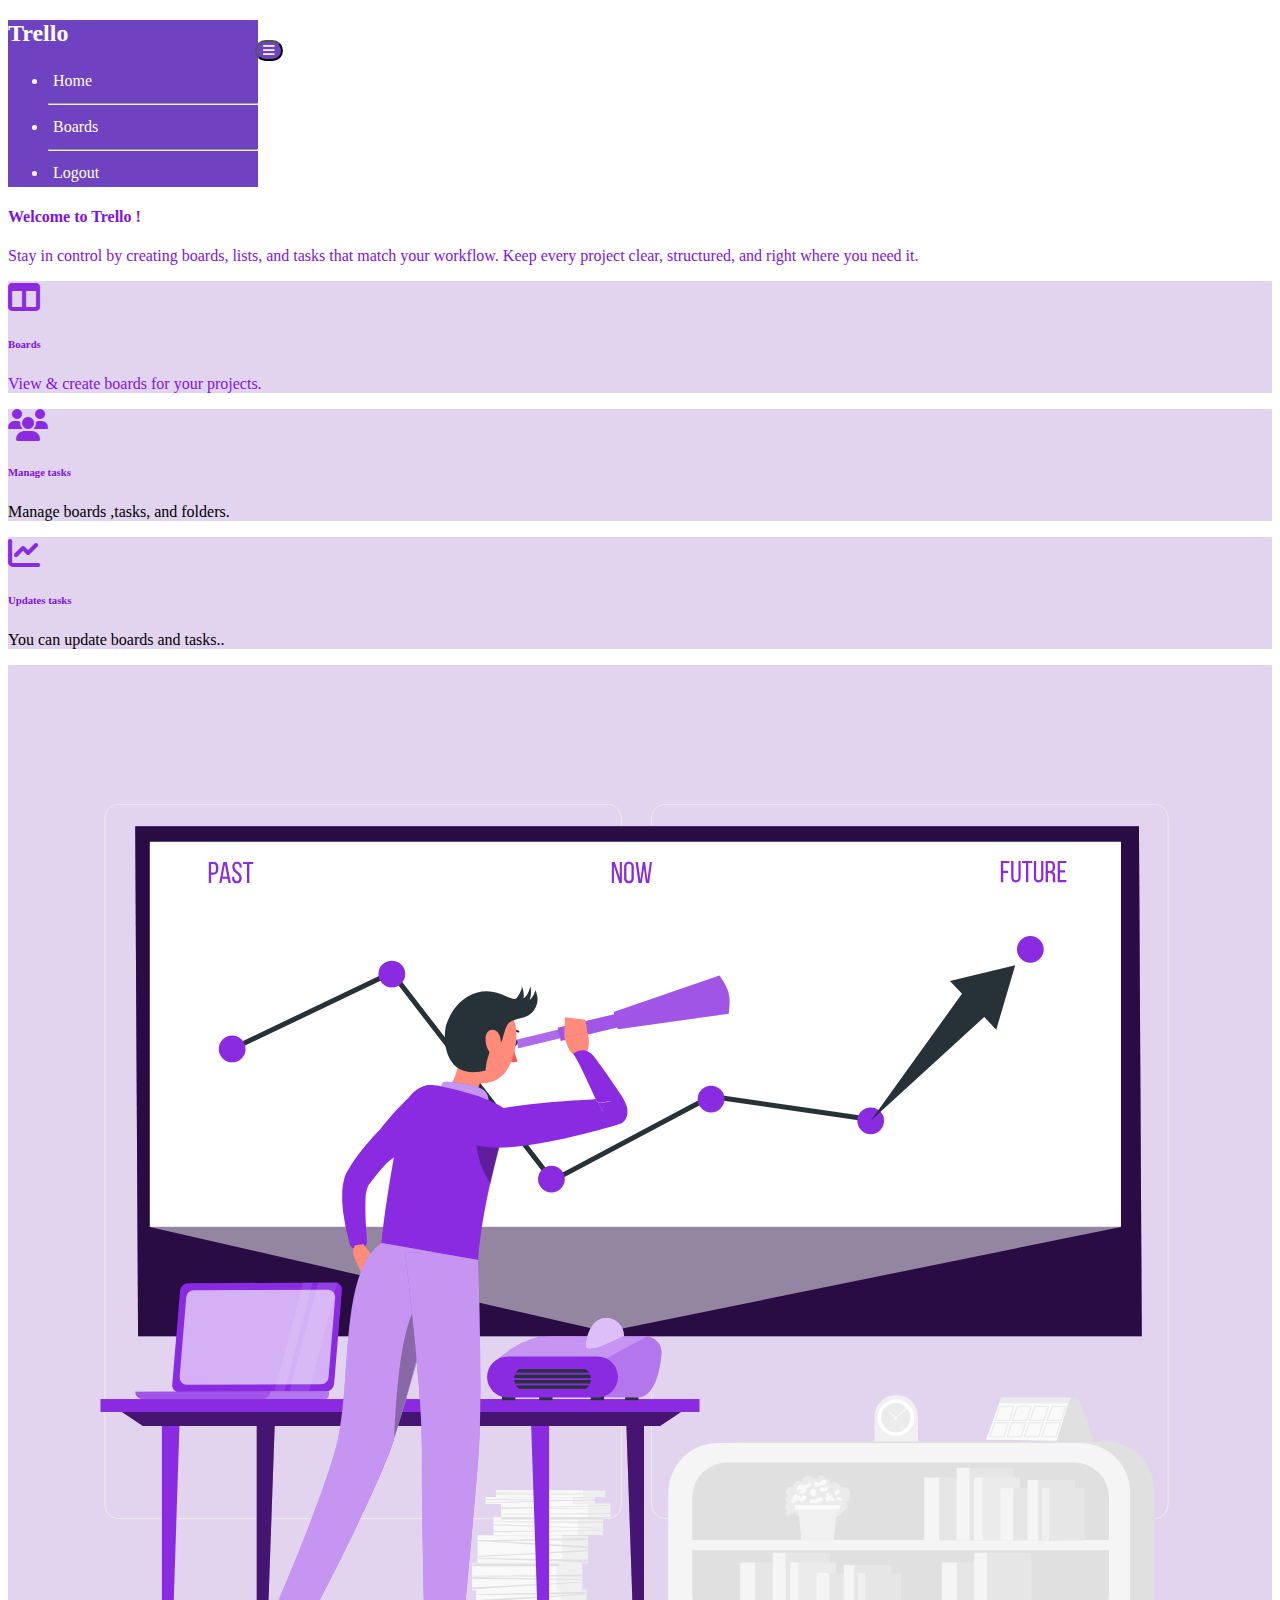
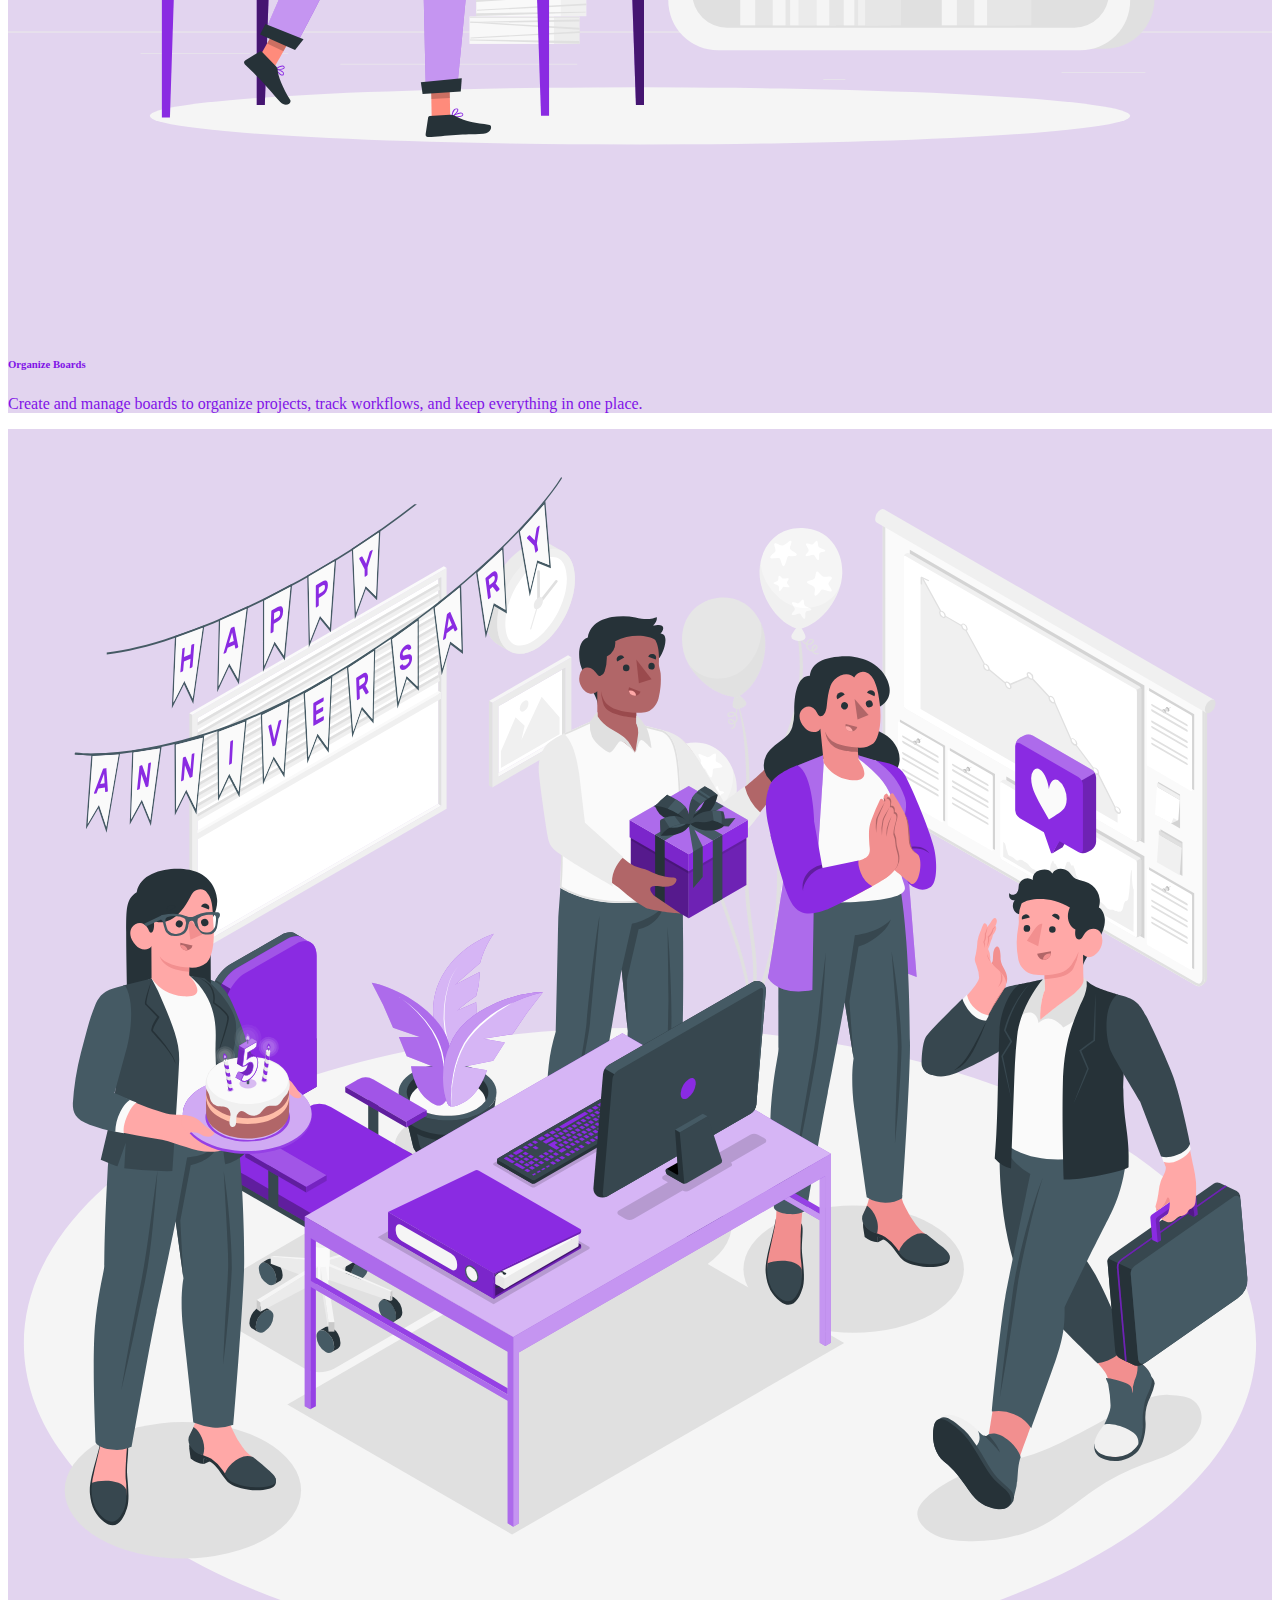
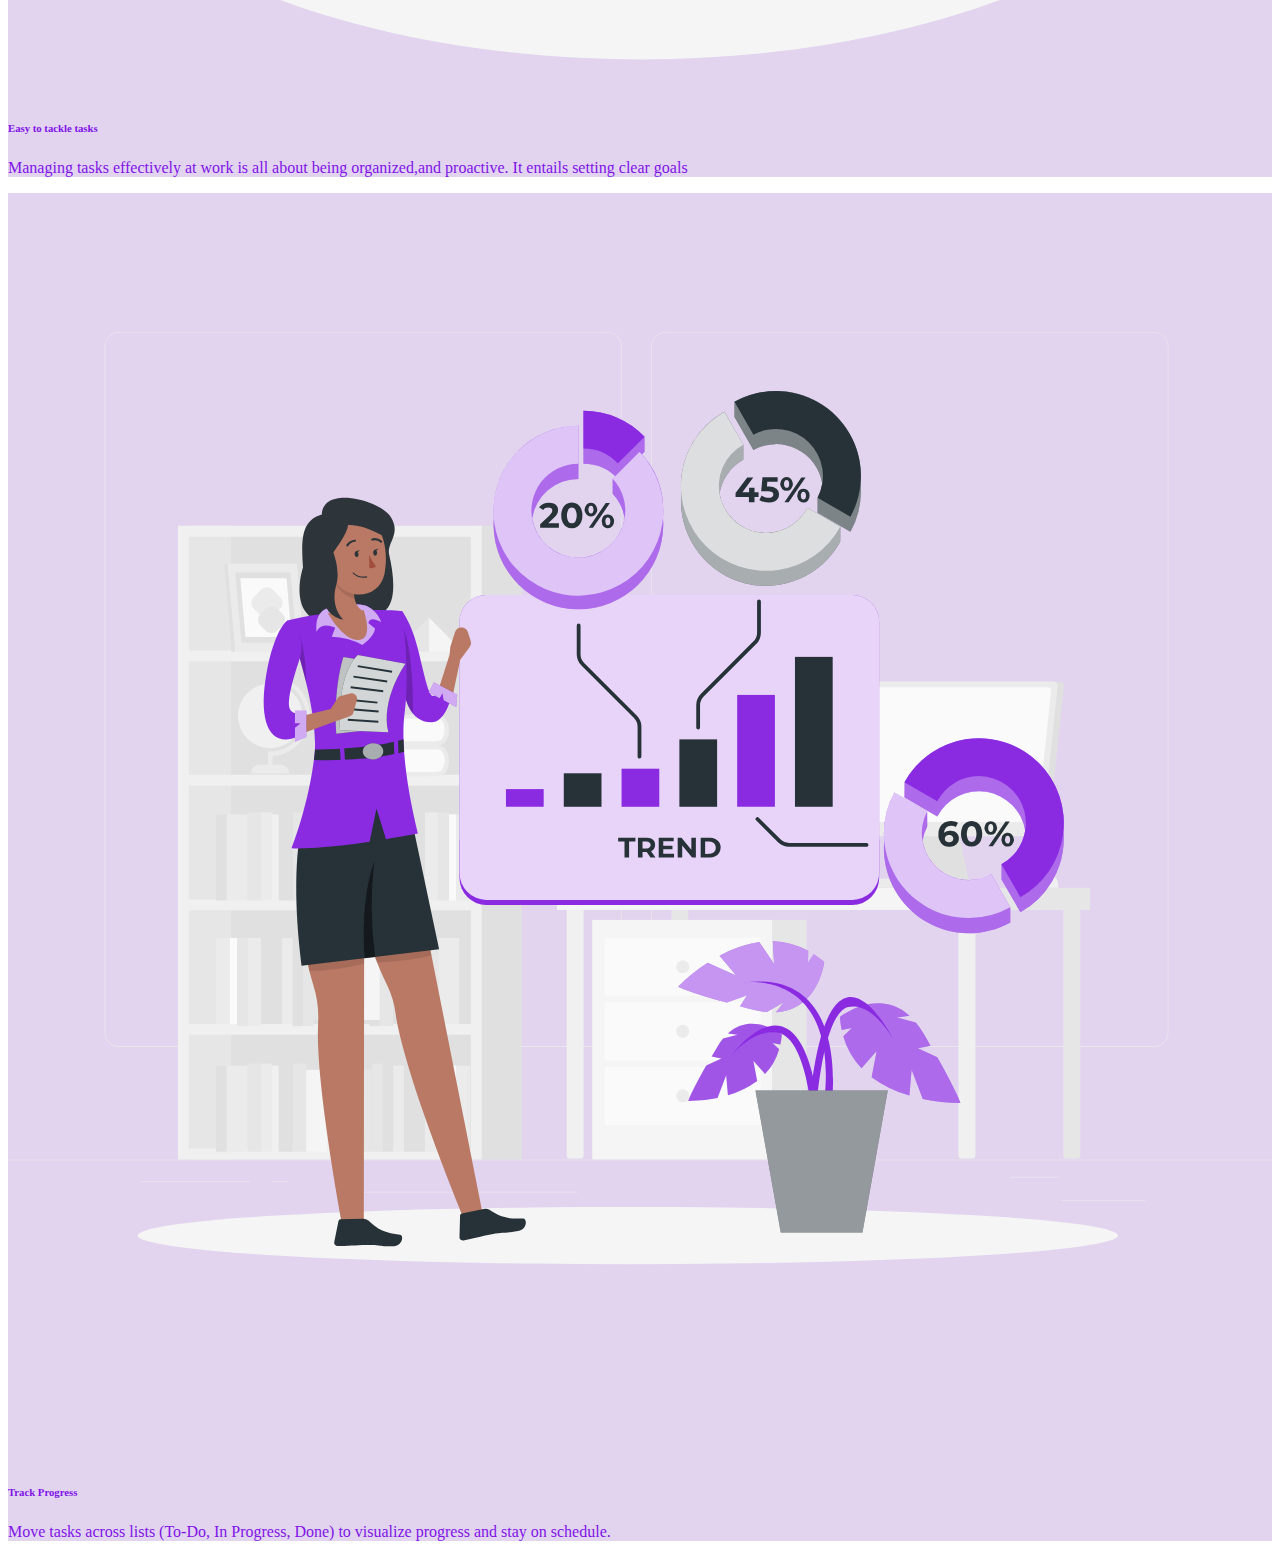
<file: todoapp.html>
<!DOCTYPE html>
<html lang="en">

<head>
    <meta charset="UTF-8">
    <meta name="viewport" content="width=device-width, initial-scale=1.0">
    <link href="https://cdn.jsdelivr.net/npm/bootstrap@5.0.2/dist/css/bootstrap.min.css" rel="stylesheet"
        integrity="sha384-EVSTQN3/azprG1Anm3QDgpJLIm9Nao0Yz1ztcQTwFspd3yD65VohhpuuCOmLASjC" crossorigin="anonymous">
    <title>Trello App</title>
    <link rel="stylesheet" href="https://cdnjs.cloudflare.com/ajax/libs/font-awesome/6.5.0/css/all.min.css">
    <link rel="stylesheet" href="todoapp.css">
</head>

<body>


    <div class="d-flex">
        <!-- Sidebar -->
        <nav id="sidebar" class="min-vh-100">
            <div class="p-4">
                <h2 class="text-white mb-3">Trello</h2>
                <ul class="list-unstyled components mb-5">
                    <li><a href="todoapp.html">Home</a></li>
                    <hr>
                    <li><a href="boards.html">Boards</a></li>
                    <hr>
                    <li><a href="index.html" class="sidebar-link">Logout</a></li>
                </ul>
            </div>
        </nav>

        <!-- Content -->
        <div id="content" class="p-4">

            <div class="card-body " id="main_card">
                <h4 class="card-title text-center mb-4 w-25 m-auto rounded  rounded-5 mt-3"
                    style="color: rgb(128, 18, 231);">Welcome to Trello ! </h4>
                <p class="text-center mb-4 rounded  rounded-5" style="color: rgb(128, 18, 231);">Stay in control by
                    creating boards, lists, and tasks that match your workflow. Keep every project clear,
                    structured, and right where you need it.</p>
                <div class="row mt-3 text-center">

                    <!-- Boards -->
                    <div class="col-md-4 mb-3 ">
                        <div class="p-4 border rounded  rounded-5  hover-shadow"
                            style=" background-color: rgb(226, 212, 239)">
                            <i class="fa-solid fa-columns fa-2x mb-2 " style="color: blueviolet;"></i>
                            <h6 class="fw-bold" style="color: rgb(128, 18, 231);">Boards</h6>
                            <p class="text-muted small" style="color: rgb(128, 18, 231);">View & create boards for
                                your projects.</p>

                        </div>
                    </div>

                    <!-- Teams -->
                    <div class="col-md-4 mb-3 ">
                        <div class="p-4 border rounded rounded-5  hover-shadow "
                            style=" background-color: rgb(226, 212, 239);">
                            <i class="fa-solid fa-users fa-2x mb-2 " style="color: blueviolet;"></i>
                            <h6 class="fw-bold" style="color: rgb(128, 18, 231);">Manage tasks</h6>
                            <p class="text-muted small">Manage boards ,tasks, and folders.</p>

                        </div>
                    </div>

                    <!-- Dashboard -->
                    <div class="col-md-4 mb-3">
                        <div class="p-4 border rounded  rounded-5  hover-shadow "
                            style=" background-color:rgb(226, 212, 239)">
                            <i class="fa-solid fa-chart-line fa-2x mb-2 " style="color: blueviolet;"></i>
                            <h6 class="fw-bold" style="color: rgb(128, 18, 231);">Updates tasks</h6>
                            <p class="text-muted small">You can  update boards  and tasks..</p>

                        </div>
                    </div>

                </div>

                <div class="row mb-3">

                    <!-- Card 1: Organize Boards -->
                    <div class="col-md-4 mt-1 mb-1">
                        <div class="card shadow-sm rounded  rounded-5 p-3"
                            style="width: 100%;background-color: rgb(226, 212, 239);">
                            <img src="project.svg" class="card-img-top w-75 h-50 m-auto" alt="Boards">
                            <div class="card-body">
                                <h6 class="card-title text-center fw-bold" style="color: rgb(128, 18, 231);">
                                    Organize Boards</h6>
                                <p class="card-text text-center" style="color: rgb(128, 18, 231);">
                                    Create and manage boards to organize projects, track workflows, and keep
                                    everything
                                    in one place.
                                </p>
                            </div>
                        </div>
                    </div>

                    <!-- Card 2: Collaborate with Team -->
                    <div class="col-md-4 mt-1 mb-1">
                        <div class="card shadow-sm rounded  rounded-5 p-4"
                            style="width: 100%;background-color: rgb(226, 212, 239) ">
                            <img src="team.svg" class="card-img-top w-75 h-50 m-auto" alt="Teams">
                            <div class="card-body">
                                <h6 class="card-title text-center fw-bold" style="color: rgb(128, 18, 231);">
                                    Easy to tackle tasks</h6>
                                <p class="card-text text-center" style="color: rgb(128, 18, 231);">
                                    Managing tasks effectively at work is all about being organized,and proactive. It entails setting clear goals
                                </p>
                            </div>
                        </div>
                    </div>

                    <!-- Card 3: Track Progress -->
                    <div class="col-md-4 mt-1 mb-1">
                        <div class="card shadow-sm rounded  rounded-5 p-4"
                            style="width: 100%;background-color: rgb(226, 212, 239);">
                            <img src="progress.svg" class="card-img-top w-75 h-50 m-auto" alt="Progress">
                            <div class="card-body">
                                <h6 class="card-title text-center fw-bold" style="color: rgb(128, 18, 231);">Track
                                    Progress</h6>
                                <p class="card-text text-center" style="color: rgb(128, 18, 231);">
                                    Move tasks across lists (To-Do, In Progress, Done) to visualize progress and
                                    stay on
                                    schedule.
                                </p>
                            </div>
                        </div>
                    </div>

                </div>

            </div>


        </div>
    </div>

    <!-- Toggle Button (Always visible, moves left/right) -->
    <button type="button" id="sidebarToggleBtn" class="btn  " style="background-color: #6f42c1; border-radius:50px;" ;>
        <i class="fa fa-bars" style="color: aliceblue;"></i>
    </button>
    <script src="todoapp.js"></script>

    <script src="https://cdn.jsdelivr.net/npm/@popperjs/core@2.9.2/dist/umd/popper.min.js"
        integrity="sha384-IQsoLXl5PILFhosVNubq5LC7Qb9DXgDA9i+tQ8Zj3iwWAwPtgFTxbJ8NT4GN1R8p"
        crossorigin="anonymous"></script>
    <script src="https://cdn.jsdelivr.net/npm/bootstrap@5.0.2/dist/js/bootstrap.min.js"
        integrity="sha384-cVKIPhGWiC2Al4u+LWgxfKTRIcfu0JTxR+EQDz/bgldoEyl4H0zUF0QKbrJ0EcQF"
        crossorigin="anonymous"></script>
</body>


</html>
</file>
<file: todoapp.css>
body {
     overflow-x: hidden;
 }

 /* Sidebar */
 #sidebar {
     min-width: 250px;
     max-width: 250px;
     background: #6f42c1;
     color: #fff;
     transition: all 0.3s;
     width: 250px;

 }

 #sidebar .components a {
     color: #fff;
     text-decoration: none;
     display: block;
     padding: 5px;
 }

 #sidebar .components a:hover {
     background: rgba(255, 255, 255, 0.1);
 }

 /* Hidden */
 #sidebar.active {
     margin-left: -250px;
 }

 /* Content */
 #content {
     width: 100%;
     transition: all 0.3s;
 }

 /* Shift content */
 #sidebar.active+#content {
     margin-left: 0;
 }

 /* Fixed toggle button (always visible) */
 #sidebarToggleBtn {
     position: fixed;
     top: 40px;
     left: 255px;
     /* Start just outside sidebar */
     z-index: 1000;
     transition: all 0.3s ease;
 }




 #toggleBtn {
     transition: all 0.3s ease;
     margin-left: 250px;
     /* same as sidebar width */
 }

 #sidebar.active+#toggleBtn {
     margin-left: 0;
     /* move button left when sidebar hidden */
 }

 /* When sidebar hidden, bring button back to left */
 #sidebar.active~#sidebarToggleBtn {
     left: 10px;
 }
</file>
